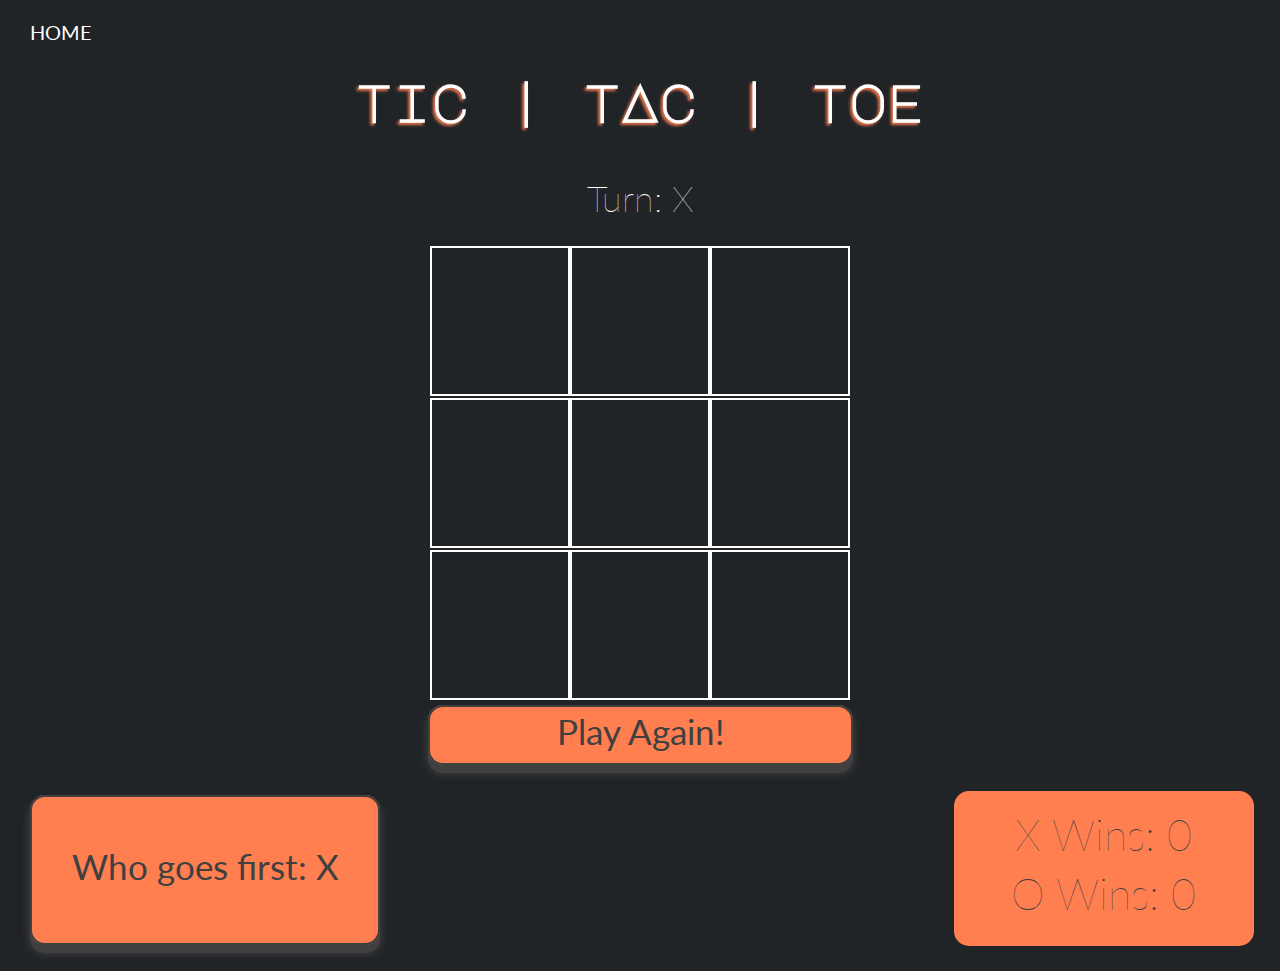
<file: game1.html>
<!DOCTYPE html>

<html>
	<head>
    <meta charset="UTF-8" />
    <meta name="viewport" content="width=device-width, initial-scale=1.0" />
    <meta http-equiv="X-UA-Compatible" content="ie=edge" />

    <link href="https://fonts.googleapis.com/css?family=Major+Mono+Display" rel="stylesheet" />
    <link href="styles/game1.css" rel="stylesheet" type="text/css" />
    <script defer src="js/game1.js"></script>

    <title>Tic | Tac | Feet</title>

</head>

<body>

	<header>
    <div class="menu">
      <div class="label"><a href="index.html">Home</a></div>
      <div class="spacer"></div>
      <div class="item"><span> </span></div>
      <div class="item"><span><a href="game1.html" class="current">Tic Tac Toe</a></span></div>
      <div class="item"><span><a href="game2.html">Brick Breaker</a></span></div>
      <div class="item"><span><a href="game3.html">Connect Four</a></span></div>
    </div>
  </header>

<h1 class="font">tic | tAc | toe</h1>

<div class="container column">
<h2 id="test">Turn: X</h2>
  <div class="container wrap" id="board">
    <div class="square"></div>
    <div class="square"></div>
    <div class="square"></div>
    <div class="square"></div>
    <div class="square"></div>
    <div class="square"></div>
    <div class="square"></div>
    <div class="square"></div>
    <div class="square"></div>
  </div>
<div id="reset-button" class="btn3d btn btn-default btn-lg unselectable">Play Again!</div>
</div>

<div class="select">
  <p id="xwins" class="unselectable">X Wins: 0</p>
  <p id="owins" class="unselectable">O Wins: 0</p>
</div>
<div class="order">
  <div id="orderbutton" class="btn3d btn btn-default btn-lg unselectable">Who goes first: X</div>
</div>

</body>
</file>
<file: styles/game1.css>
@import url('https://fonts.googleapis.com/css?family=Lato');
body {
  color: rgba(255, 255, 255, 0.7);
  font-family: 'Lato', sans-serif;
  margin: 20px;
}

* {
  margin: 0px;
  padding: 0px;
  box-sizing: border-box;
}

.menu {
  text-transform: uppercase;
  color: rgba(255, 255, 255, 0.8);
  display: inline-block;
  cursor: pointer;
  pointer-events: none;
  position: absolute;
  top: 20px;
  left: 30px;
  font-size: 20px;
}

.menu:hover {
  pointer-events: all;
}

.label {
  display: inline-block;
  cursor: pointer;
  pointer-events: all;
}

.spacer {
  display: inline-block;
  width: 100px;
  margin-left: 0px;
  margin-right: 60px;
  vertical-align: middle;
  cursor: pointer;
  position: relative;
}

.spacer:before {
  content: "";
  position: absolute;
  border-bottom: 1px solid #ffffff;
  height: 1px;
  width: 0%;
  transition: width 0.25s ease;
  transition-delay: 0.7s;
}

.item {
  position: relative;
  display: inline-block;
  margin-right: 30px;
  top: 10px;
  opacity: 0;
  transition: opacity 0.5s ease, top 0.5s ease;
  transition-delay: 0;
  color: coral;
}

span {
  transition: color 0.5s ease;
}

.item:hover span {
  color: #ff0000;
}
.menu:hover .spacer:before {
  width: 100%;
  transition-delay: 0s;
}
.menu:hover .item {
  opacity: 1;
  top: 0px;
  color: coral;
}
.item:nth-child(1) {
  transition-delay: 0.45s;
}
.item:nth-child(2) {
  transition-delay: 0.4s;
}
.item:nth-child(3) {
  transition-delay: 0.35s;
}
.item:nth-child(4) {
  transition-delay: 0.3s;
}
.item:nth-child(5) {
  transition-delay: 0.25s;
}
.item:nth-child(6) {
  transition-delay: 0.2s;
}
.item:nth-child(7) {
  transition-delay: 0.15s;
}
.item:nth-child(8) {
  transition-delay: 0.1s;
}
.item:nth-child(9) {
  transition-delay: 0.05s;
}
.item:nth-child(10) {
  transition-delay: 0s;
}
.menu:hover .item:nth-child(1) {
  transition-delay: 0.25s;
}
.menu:hover .item:nth-child(2) {
  transition-delay: 0.3s;
}
.menu:hover .item:nth-child(3) {
  transition-delay: 0.35s;
}
.menu:hover .item:nth-child(4) {
  transition-delay: 0.4s;
}
.menu:hover .item:nth-child(5) {
  transition-delay: 0.45s;
}
.menu:hover .item:nth-child(6) {
  transition-delay: 0.5s;
}
.menu:hover .item:nth-child(7) {
  transition-delay: 0.55s;
}
.menu:hover .item:nth-child(8) {
  transition-delay: 0.6s;
}
.menu:hover .item:nth-child(9) {
  transition-delay: 0.65s;
}
.menu:hover .item:nth-child(10) {
  transition-delay: 0.7s;
}

a {
  color: white;
  text-decoration: none;
}
a:hover {
  color: coral;
}


body {
  background-color: #212427;
  text-align: center;
}

h1 {
  margin: 0 auto;
  font-family: "Major Mono Display", monospace;
  font-size: 52px;
  margin: 2%;
  color: white;
  text-shadow: -2px 2px 3px coral;
  padding-top: 50px;
}

h2 {
  font-size: 36px;
  font-weight: lighter;
  margin: 2%;
  color: white;
}

.container {
  display: flex;
  justify-content: center;
  align-items: center;
}

.column {
  height: 100%;
  width: 100%;
  flex-direction: column;
}

.wrap {
  flex-wrap: wrap;
  height: 456px;
  width: 456px;
}

.square {
  height: 150px;
  user-select: none;
  width: 150px;
}

.square:hover {
  background-color: coral;
  cursor: pointer;
}

  ::selection {
    background: coral;
  }

  ::-moz-selection {
    background: coral;
  }

  .square {
    border: 2px solid white;
    font-size: 96px;
    height: 150px;
    line-height: 150px;
    user-select: none;
    width: 140px;
    color: white;
  }

  .select {
    float: right;
    background-color: coral;
    width: 300px;
    height: 155px;
    border: 15px solid coral;
    border-radius: 15px;
    position: relative;
    z-index: -1;
    margin-right: .5%;
  }

  .order {
    float: left;
  }

#reset-button:hover {
  cursor: pointer;
}

#xwins {
  font-size: 43px;
  font-weight: lighter;
  margin: 1%;
  padding-bottom: 5px;
  color: #404040;
}

#owins {
  font-size: 43px;
  font-weight: lighter;
  margin: 1%;
  color: #404040;
}

.current {
  color: coral;
}

.font {
  font-family: "Major Mono Display", monospace;
}

.btn3d {
    position: relative;
    top: -6px;
    border: 0;
    transition: all 40ms linear;
    margin-top: 10px;
    margin-bottom: 20px;
    margin-left: 10px;
    margin-right: 10px;
    width: 425px;
    height: 60px;
    font-size: 35px;
    border-radius: 15px;
    padding-top: 5px;
}

.btn3d:hover{
  cursor: pointer;
}

.btn3d:active:focus,
.btn3d:focus:hover,
.btn3d:focus {
    -moz-outline-style: none;
    outline: medium none;
}

.btn3d:active,
.btn3d.active {
    top: 2px;
}

.btn3d.btn-default {
    color: #404040;
    box-shadow: 0 0 0 1px #404040 inset, 0 0 0 2px #404040 inset, 0 8px 0 0 #404040, 0 8px 8px 1px #404040;
    background-color: coral;
}

.btn3d.btn-default:active,
.btn3d.btn-default.active {
    color: #404040;
    box-shadow: 0 0 0 1px #404040 inset, 0 0 0 1px #404040 inset, 0 1px 3px 1px #404040;
    background-color: coral;
}

#orderbutton {
  width: 350px;
  height: 150px;
  padding-top: 50px;
}

.unselectable {
    -webkit-touch-callout: none;
    -webkit-user-select: none;
    -khtml-user-select: none;
    -moz-user-select: none;
    -ms-user-select: none;
    user-select: none;
}
</file>
